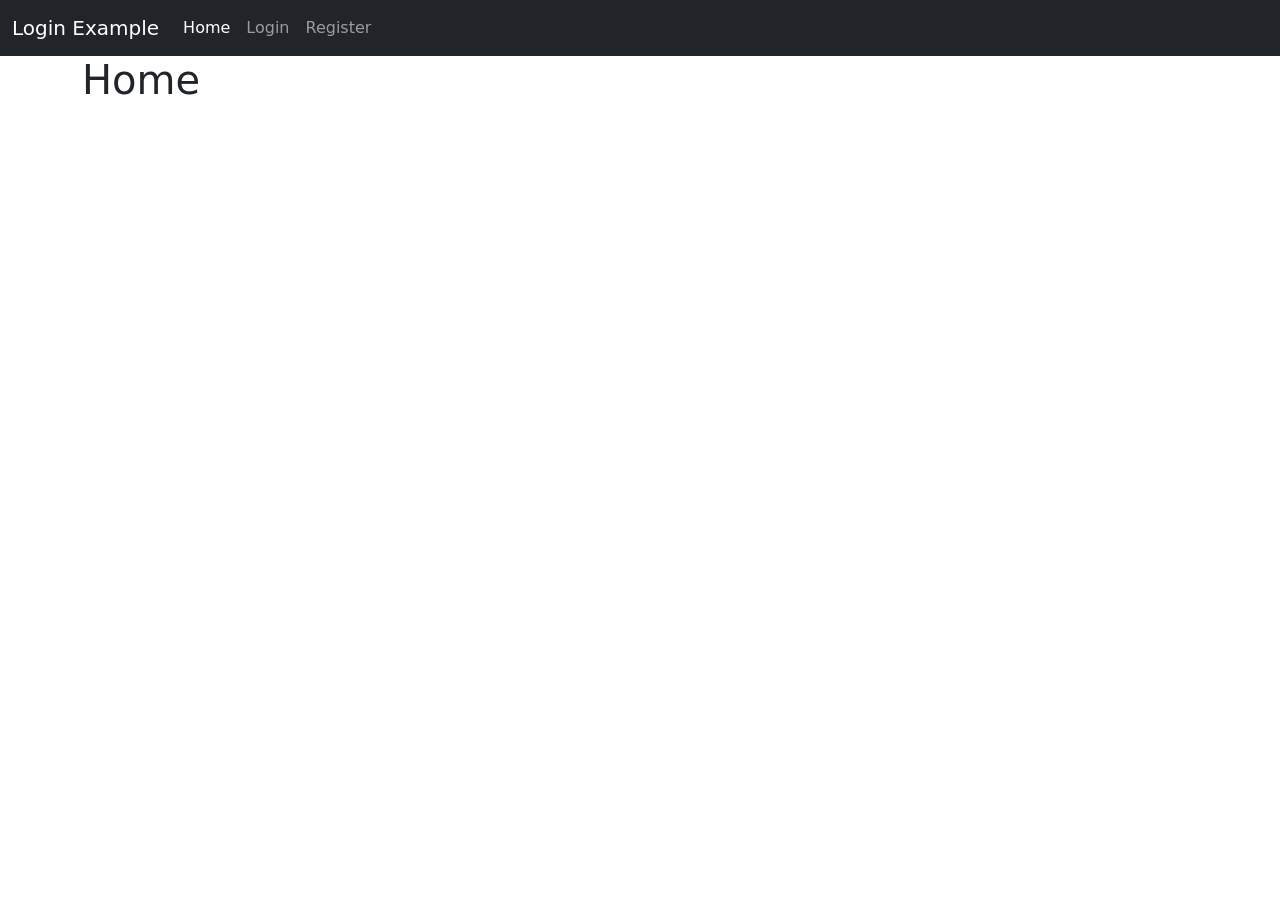
<file: index.html>
<!DOCTYPE html>
<html lang="en">
	<head>
		<meta charset="UTF-8" />
		<meta http-equiv="X-UA-Compatible" content="IE=edge" />
		<meta name="viewport" content="width=device-width, initial-scale=1.0" />
		<link
			href="https://cdn.jsdelivr.net/npm/bootstrap@5.2.3/dist/css/bootstrap.min.css"
			rel="stylesheet"
			integrity="sha384-rbsA2VBKQhggwzxH7pPCaAqO46MgnOM80zW1RWuH61DGLwZJEdK2Kadq2F9CUG65"
			crossorigin="anonymous"
		/>
		<script
			src="https://cdn.jsdelivr.net/npm/bootstrap@5.2.3/dist/js/bootstrap.bundle.min.js"
			integrity="sha384-kenU1KFdBIe4zVF0s0G1M5b4hcpxyD9F7jL+jjXkk+Q2h455rYXK/7HAuoJl+0I4"
			crossorigin="anonymous"
			defer
		></script>
		<script src="/js/index.js" type="module"></script>
		<title>Home | Update Example</title>
	</head>
	<body>
		<nav class="navbar navbar-expand-lg navbar-dark bg-dark">
			<div class="container-fluid">
				<a class="navbar-brand" href="/">Login Example</a>
				<button
					class="navbar-toggler"
					type="button"
					data-bs-toggle="collapse"
					data-bs-target="#navbarNav"
					aria-controls="navbarNav"
					aria-expanded="false"
					aria-label="Toggle navigation"
				>
					<span class="navbar-toggler-icon"></span>
				</button>
				<div class="collapse navbar-collapse" id="navbarNav">
					<ul class="navbar-nav" id="menu"></ul>
				</div>
			</div>
		</nav>
		<main class="container">
			<h1>Home</h1>
		</main>
	</body>
</html>
</file>
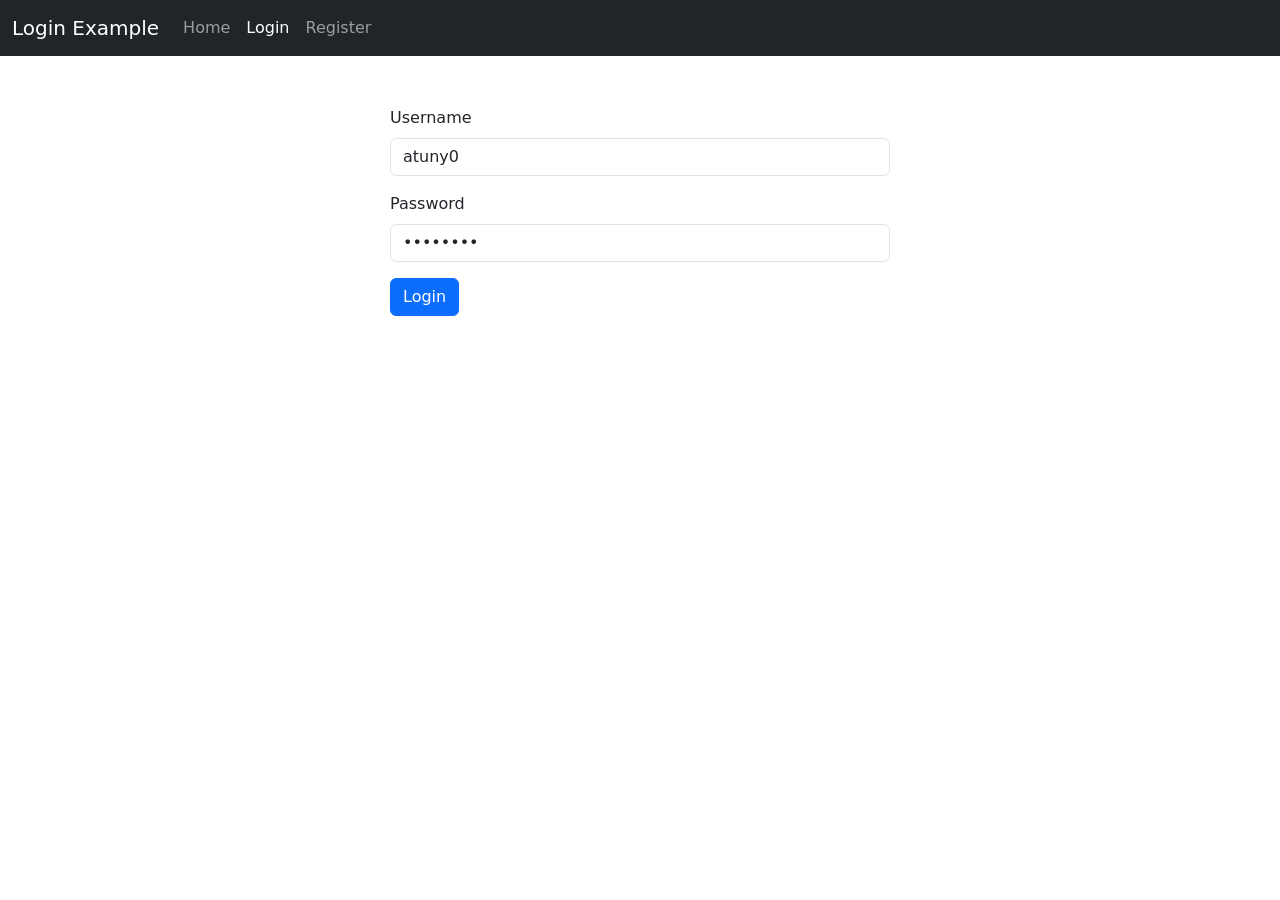
<file: dashboard/index.html>
<!DOCTYPE html>
<html lang="en">
	<head>
		<meta charset="UTF-8" />
		<meta http-equiv="X-UA-Compatible" content="IE=edge" />
		<meta name="viewport" content="width=device-width, initial-scale=1.0" />
		<link
			href="https://cdn.jsdelivr.net/npm/bootstrap@5.2.3/dist/css/bootstrap.min.css"
			rel="stylesheet"
			integrity="sha384-rbsA2VBKQhggwzxH7pPCaAqO46MgnOM80zW1RWuH61DGLwZJEdK2Kadq2F9CUG65"
			crossorigin="anonymous"
		/>
		<link rel="stylesheet" href="/css/style.css" />
		<script
			src="https://cdn.jsdelivr.net/npm/bootstrap@5.2.3/dist/js/bootstrap.bundle.min.js"
			integrity="sha384-kenU1KFdBIe4zVF0s0G1M5b4hcpxyD9F7jL+jjXkk+Q2h455rYXK/7HAuoJl+0I4"
			crossorigin="anonymous"
			defer
		></script>
		<script src="/js/index.js" type="module" defer></script>
		<title>Dashboard | Update Example</title>
	</head>
	<body>
		<nav class="navbar navbar-expand-lg navbar-dark bg-dark">
			<div class="container-fluid">
				<a class="navbar-brand" href="/">Update Example</a>
				<button
					class="navbar-toggler"
					type="button"
					data-bs-toggle="collapse"
					data-bs-target="#navbarNav"
					aria-controls="navbarNav"
					aria-expanded="false"
					aria-label="Toggle navigation"
				>
					<span class="navbar-toggler-icon"></span>
				</button>
				<div class="collapse navbar-collapse" id="navbarNav">
					<ul class="navbar-nav" id="menu"></ul>
				</div>
			</div>
		</nav>
		<main class="container">
			<h1>Dashboard - Products</h1>
			<div id="productsContainer">
				<p class="placeholder-glow">
					<span class="placeholder col-12"></span>
					<span class="placeholder col-12"></span>
					<span class="placeholder col-12"></span>
					<span class="placeholder col-12"></span>
					<span class="placeholder col-12"></span>
				</p>
			</div>
		</main>
	</body>
</html>
</file>
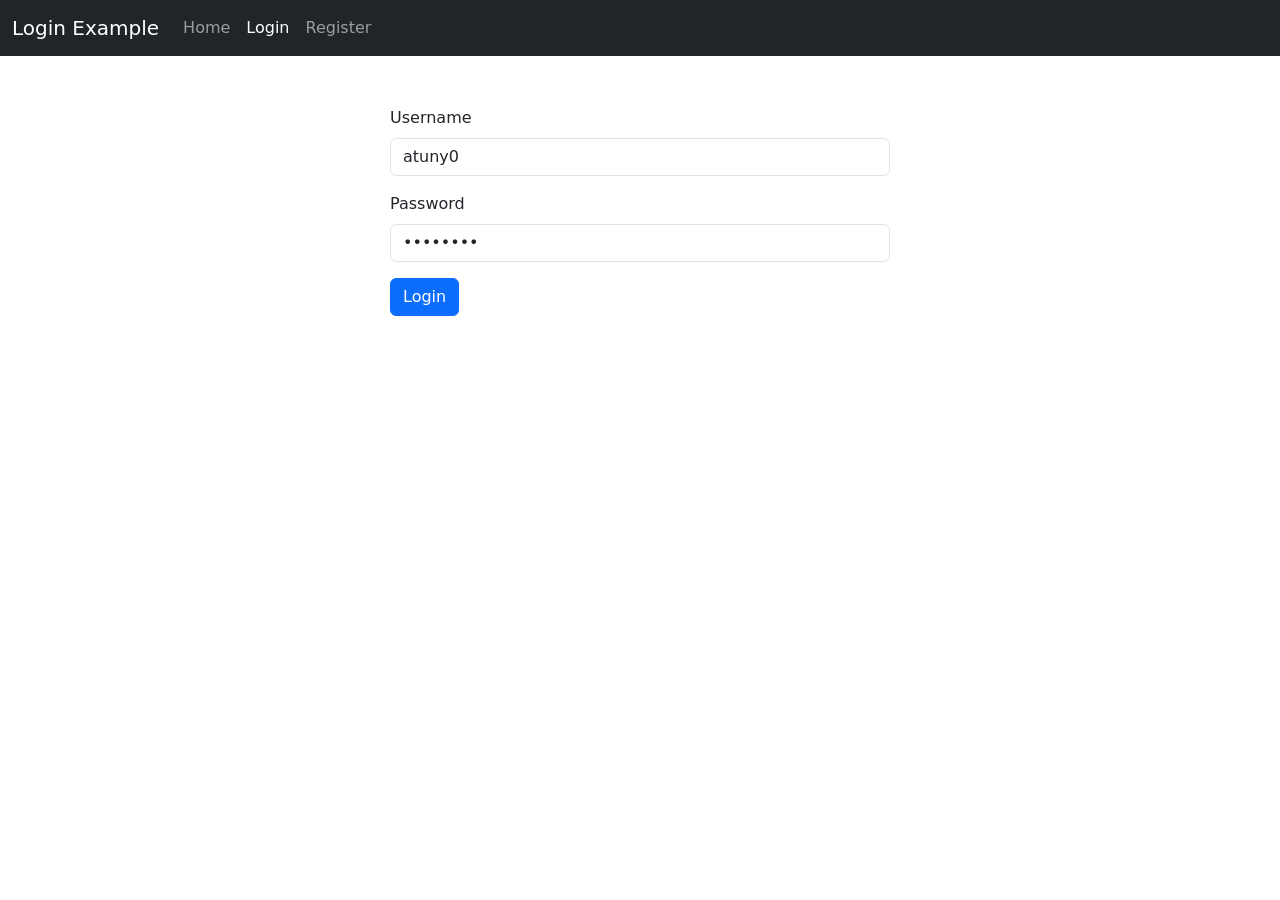
<file: auth/login.html>
<!DOCTYPE html>
<html lang="en">
	<head>
		<meta charset="UTF-8" />
		<meta http-equiv="X-UA-Compatible" content="IE=edge" />
		<meta name="viewport" content="width=device-width, initial-scale=1.0" />
		<link
			href="https://cdn.jsdelivr.net/npm/bootstrap@5.2.3/dist/css/bootstrap.min.css"
			rel="stylesheet"
			integrity="sha384-rbsA2VBKQhggwzxH7pPCaAqO46MgnOM80zW1RWuH61DGLwZJEdK2Kadq2F9CUG65"
			crossorigin="anonymous"
		/>
		<link rel="stylesheet" href="/css/style.css" />
		<script
			src="https://cdn.jsdelivr.net/npm/bootstrap@5.2.3/dist/js/bootstrap.bundle.min.js"
			integrity="sha384-kenU1KFdBIe4zVF0s0G1M5b4hcpxyD9F7jL+jjXkk+Q2h455rYXK/7HAuoJl+0I4"
			crossorigin="anonymous"
			defer
		></script>
		<script src="/js/index.js" type="module" defer></script>
		<title>Login | Login Example</title>
	</head>
	<body>
		<nav class="navbar navbar-expand-lg navbar-dark bg-dark">
			<div class="container-fluid">
				<a class="navbar-brand" href="/">Login Example</a>
				<button
					class="navbar-toggler"
					type="button"
					data-bs-toggle="collapse"
					data-bs-target="#navbarNav"
					aria-controls="navbarNav"
					aria-expanded="false"
					aria-label="Toggle navigation"
				>
					<span class="navbar-toggler-icon"></span>
				</button>
				<div class="collapse navbar-collapse" id="navbarNav">
					<ul class="navbar-nav" id="menu"></ul>
				</div>
			</div>
		</nav>
		<div class="container">
			<main class="form-signin w-100 m-auto">
				<form id="loginForm">
					<div id="message"></div>
					<fieldset>
						<div class="mb-3">
							<label for="username" class="form-label">Username</label>
							<input type="text" class="form-control" id="username" name="username" value="atuny0" />
						</div>
						<div class="mb-3">
							<label for="password" class="form-label">Password</label>
							<input type="password" class="form-control" id="password" name="password" value="9uQFF1Lh" />
						</div>
						<button type="submit" class="btn btn-primary">Login</button>
					</fieldset>
				</form>
			</main>
		</div>
	</body>
</html>
</file>
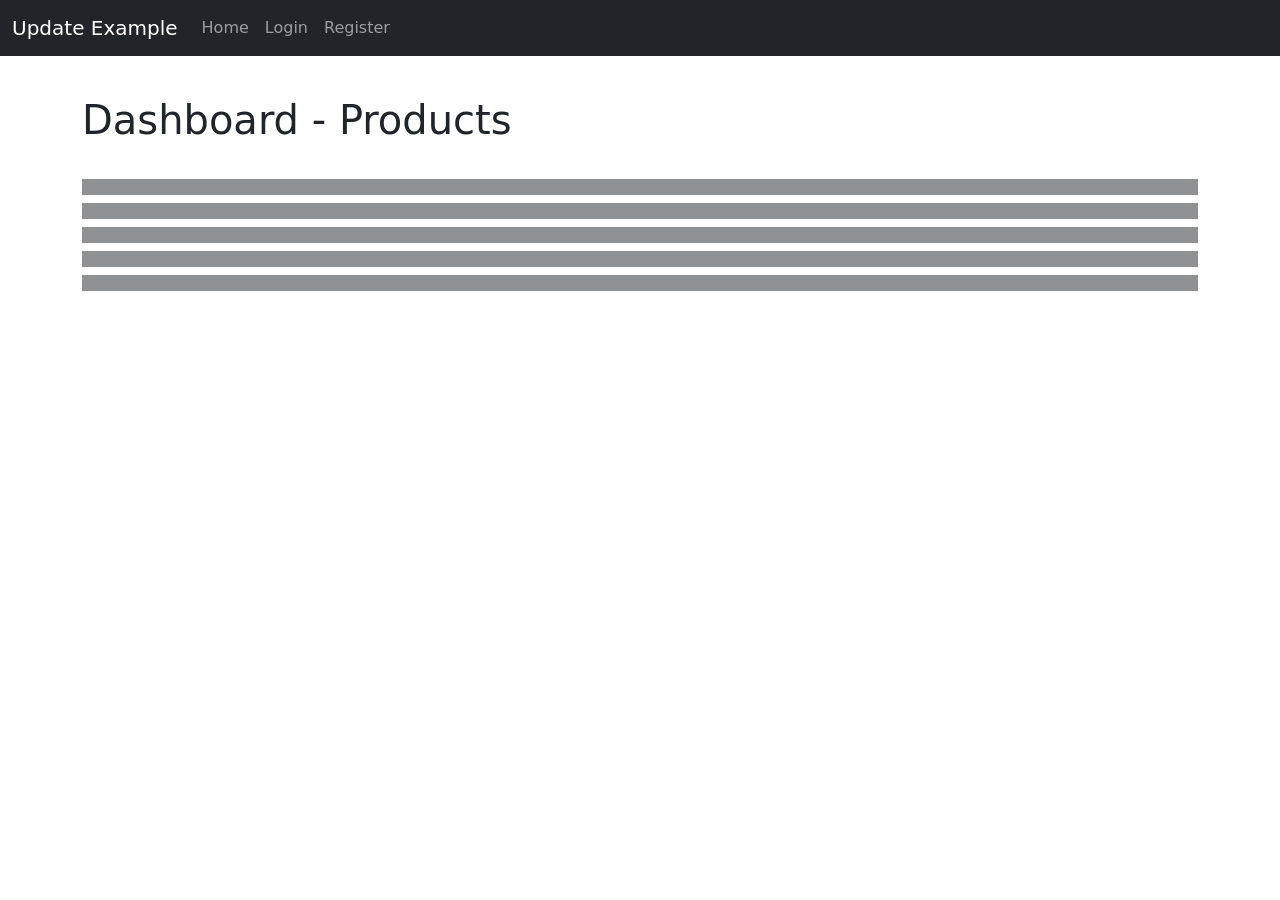
<file: dashboard/edit.html>
<!DOCTYPE html>
<html lang="en">
	<head>
		<meta charset="UTF-8" />
		<meta http-equiv="X-UA-Compatible" content="IE=edge" />
		<meta name="viewport" content="width=device-width, initial-scale=1.0" />
		<link
			href="https://cdn.jsdelivr.net/npm/bootstrap@5.2.3/dist/css/bootstrap.min.css"
			rel="stylesheet"
			integrity="sha384-rbsA2VBKQhggwzxH7pPCaAqO46MgnOM80zW1RWuH61DGLwZJEdK2Kadq2F9CUG65"
			crossorigin="anonymous"
		/>
		<link rel="stylesheet" href="/css/style.css" />
		<script
			src="https://cdn.jsdelivr.net/npm/bootstrap@5.2.3/dist/js/bootstrap.bundle.min.js"
			integrity="sha384-kenU1KFdBIe4zVF0s0G1M5b4hcpxyD9F7jL+jjXkk+Q2h455rYXK/7HAuoJl+0I4"
			crossorigin="anonymous"
			defer
		></script>
		<script src="/js/index.js" type="module" defer></script>
		<title>Dashboard | Update Example</title>
	</head>
	<body>
		<nav class="navbar navbar-expand-lg navbar-dark bg-dark">
			<div class="container-fluid">
				<a class="navbar-brand" href="/">Update Example</a>
				<button
					class="navbar-toggler"
					type="button"
					data-bs-toggle="collapse"
					data-bs-target="#navbarNav"
					aria-controls="navbarNav"
					aria-expanded="false"
					aria-label="Toggle navigation"
				>
					<span class="navbar-toggler-icon"></span>
				</button>
				<div class="collapse navbar-collapse" id="navbarNav">
					<ul class="navbar-nav" id="menu"></ul>
				</div>
			</div>
		</nav>
		<main class="container">
			<nav aria-label="breadcrumb">
				<ol class="breadcrumb">
					<li class="breadcrumb-item"><a href="/dashboard">All products</a></li>
					<li class="breadcrumb-item active" aria-current="page">Edit product</li>
				</ol>
			</nav>

			<h1 id="updateProductHeading">Fetching product...</h1>
			<div id="message"></div>
			<form id="updateProductForm">
				<fieldset disabled="true">
					<input type="hidden" name="id" />
					<div class="form-group">
						<label for="title">Title</label>
						<input type="text" class="form-control" id="title" name="title" placeholder="Title" />
					</div>
					<div class="form-group">
						<label for="description">Description</label>
						<textarea class="form-control" id="description" title="description" placeholder="Description"></textarea>
					</div>
					<div class="form-group">
						<label for="price">Price</label>
						<input type="text" class="form-control" id="price" name="price" placeholder="Price" />
					</div>
					<button type="submit" class="btn btn-primary">Submit</button>
				</fieldset>
			</form>
		</main>
	</body>
</html>
</file>
<file: css/style.css>
form {
	max-width: 500px;
	margin: 50px auto 0;
}

h1 {
	margin-top: 40px;
	margin-bottom: 30px;
}

.product {
	display: flex;
	justify-content: space-between;
	margin-bottom: 10px;
	border-bottom: 1px solid #ccc;
}
</file>
